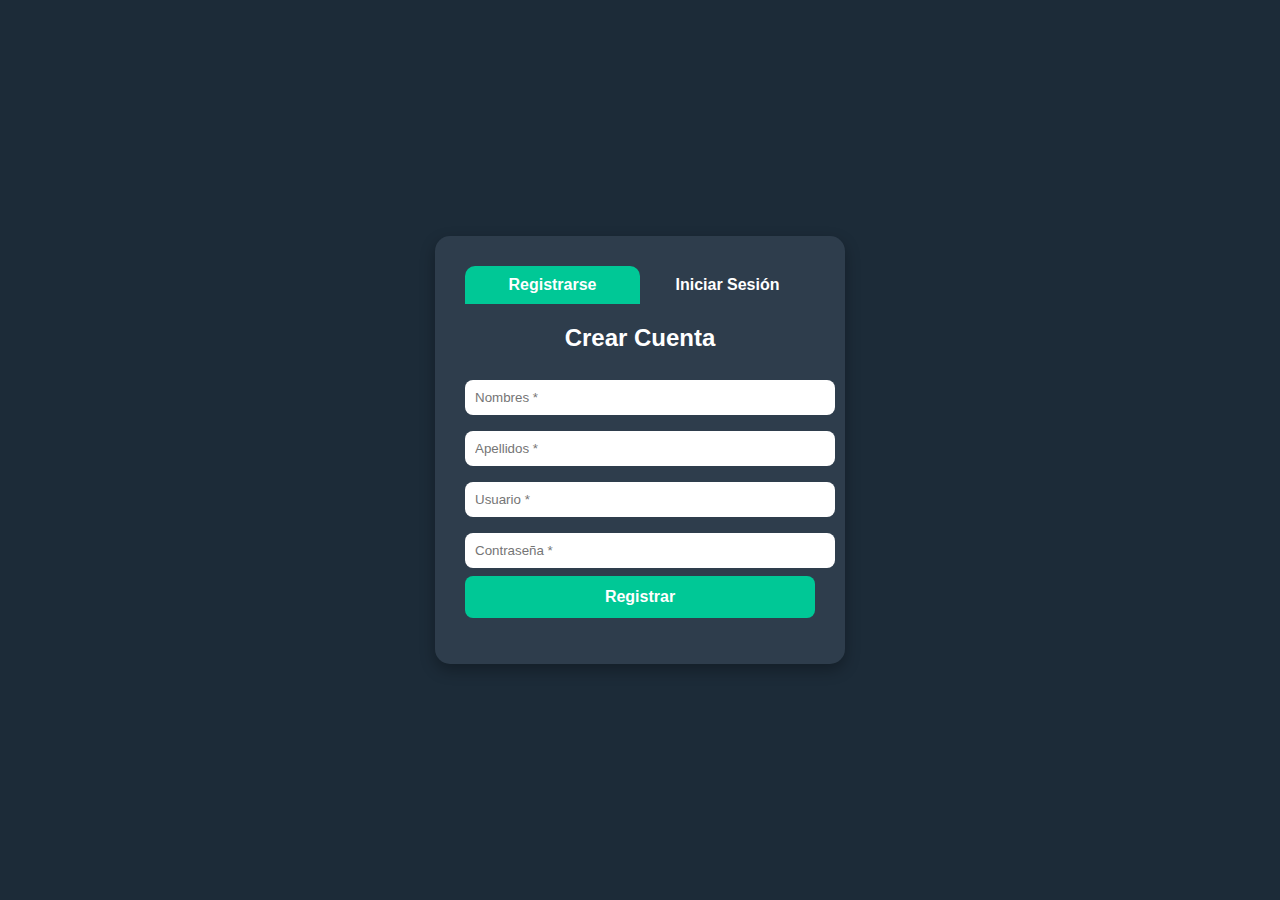
<file: index.html>
<!DOCTYPE html>
<html lang="es">
<head>
  <meta charset="UTF-8">
  <title>Registro & Login</title>
  <style>
    body {
      font-family: Arial, sans-serif;
      background: #1c2b38;
      display: flex;
      justify-content: center;
      align-items: center;
      height: 100vh;
      margin: 0;
    }
    .container {
      background: #2e3d4c;
      padding: 30px;
      border-radius: 15px;
      box-shadow: 0px 6px 15px rgba(0,0,0,0.3);
      width: 350px;
      color: #fff;
    }
    .tabs {
      display: flex;
      margin-bottom: 20px;
    }
    .tab {
      flex: 1;
      padding: 10px;
      text-align: center;
      cursor: pointer;
      font-weight: bold;
      border-radius: 10px 10px 0 0;
    }
    .tab.active {
      background: #00c896;
      color: #fff;
    }
    .form {
      display: none;
    }
    .form.active {
      display: block;
    }
    input {
      width: 100%;
      padding: 10px;
      margin: 8px 0;
      border-radius: 8px;
      border: none;
    }
    button {
      width: 100%;
      padding: 12px;
      background: #00c896;
      border: none;
      border-radius: 8px;
      font-weight: bold;
      cursor: pointer;
      color: #fff;
      font-size: 16px;
    }
    button:hover {
      background: #009f75;
    }
    .error {
      color: #ff8080;
      margin-top: 10px;
      text-align: center;
    }
    h2 {
      text-align: center;
      margin-bottom: 20px;
    }
    
  </style>
  
</head>
<body>
  <div class="container">
    <div class="tabs">
      <div class="tab active" id="signup-tab">Registrarse</div>
      <div class="tab" id="login-tab">Iniciar Sesión</div>
    </div>

    <!-- Registro -->
    <div class="form active" id="signup-form">
      <h2>Crear Cuenta</h2>
      <input type="text" id="firstName" placeholder="Nombres *">
      <input type="text" id="lastName" placeholder="Apellidos *">
      <input type="text" id="username-signup" placeholder="Usuario *">
      <input type="password" id="password-signup" placeholder="Contraseña *">
      <button onclick="signUp()">Registrar</button>
      <p class="error" id="signup-error"></p>
    </div>

    <!-- Iniciar Sesión -->
    <div class="form" id="login-form">
      <h2>Bienvenido de nuevo</h2>
      <input type="text" id="username-login" placeholder="Usuario">
      <input type="password" id="password-login" placeholder="Contraseña">
      <button onclick="login()">Ingresar</button>
      <p class="error" id="login-error"></p>
    </div>
  </div>

  <script>
    // Tabs
    const signupTab = document.getElementById("signup-tab");
    const loginTab = document.getElementById("login-tab");
    const signupForm = document.getElementById("signup-form");
    const loginForm = document.getElementById("login-form");

    signupTab.onclick = () => {
      signupForm.classList.add("active");
      loginForm.classList.remove("active");
      signupTab.classList.add("active");
      loginTab.classList.remove("active");
    };

    loginTab.onclick = () => {
      loginForm.classList.add("active");
      signupForm.classList.remove("active");
      loginTab.classList.add("active");
      signupTab.classList.remove("active");
    };

    // Registro
    function signUp() {
      const firstName = document.getElementById("firstName").value.trim();
      const lastName = document.getElementById("lastName").value.trim();
      const username = document.getElementById("username-signup").value.trim();
      const password = document.getElementById("password-signup").value.trim();
      const error = document.getElementById("signup-error");

      if (!firstName || !lastName || !username || !password) {
        error.textContent = "⚠️ Por favor complete todos los campos.";
        return;
      }

      let users = JSON.parse(localStorage.getItem("users")) || [];
      
      if (users.some(u => u.username === username)) {
        error.textContent = "⚠️ El usuario ya existe.";
        return;
      }

      users.push({ 
        fullName: firstName + " " + lastName, 
        username, 
        password 
      });
      localStorage.setItem("users", JSON.stringify(users));

      alert("✅ Cuenta creada con éxito. Ahora inicie sesión.");
      loginTab.click();
    }

    // Iniciar sesión
    function login() {
      const username = document.getElementById("username-login").value.trim();
      const password = document.getElementById("password-login").value.trim();
      const error = document.getElementById("login-error");

      // Cuenta predeterminada
      if (username === "Seth" && password === "123456") {
      localStorage.setItem("currentUser", JSON.stringify({ fullName: "Seth (Cuenta predeterminada)" }));
      window.location.href = "home.html"; // ✅ redirige a home
  return;
    return;
      }

      let users = JSON.parse(localStorage.getItem("users")) || [];
      let found = users.find(u => u.username === username && u.password === password);

      if (found) {
        localStorage.setItem("currentUser", JSON.stringify(found));
        window.location.href = "home.html"; // ✅ redirige a home
      } else {
        error.textContent = "❌ Usuario o contraseña incorrectos.";
      }
    }
  </script>
</body>
</html>
</file>
